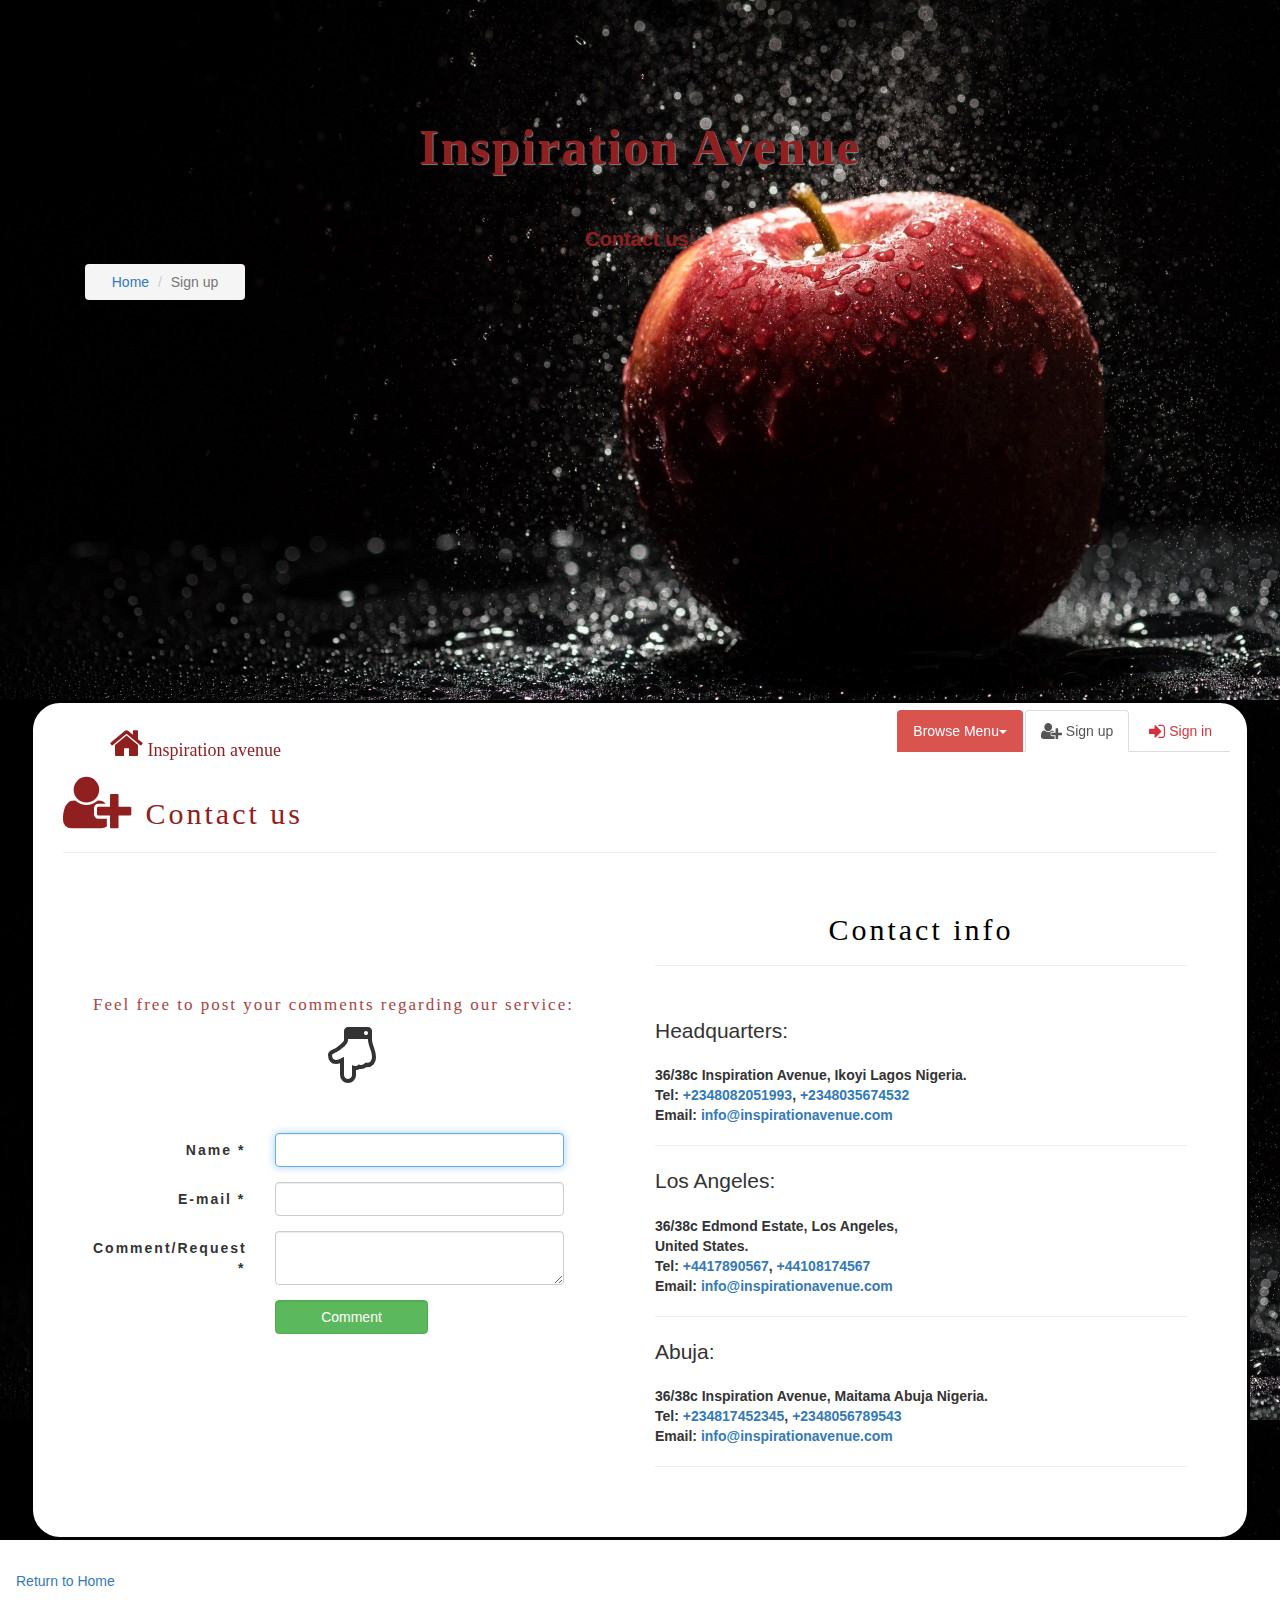
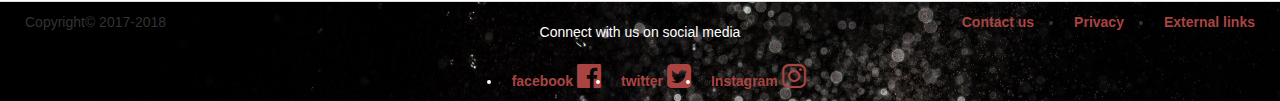
<file: contact.html>
<!DOCTYPE html>
<html>
<head>
    <meta name="viewport" content="width=device-width, initial scal=1">
<title>Inspiration avenue</title>
<link rel="stylesheet" href="css/bootstrap.css">
<link rel="stylesheet" href="css/style.css">
<link rel="stylesheet" href="css/lightbox.css">
<link rel="stylesheet" href="css/font-awesome.css">
<link rel="stylesheet" href="css/aos.css">
<script src="js/jquery.js"></script>
<script src="js/lightbox.js"></script>
<script src="js/bootstrap.js"></script>
  <script src="js/aos.js"></script>
   <script src="js/jquery.nicescroll.js"></script>
<link rel="icon" type="image/png" href="images/icon2.jpg"/>
<script>
    $(document).ready(function(){
        $('[data-toggle="popover"]').popover()
    })</script>
    <script>
    $(document).ready(function(){
        $("html").niceScroll();
    });
    </script>

</head>
<body>

   
     
        
   <div class="container1">
   
<nav class="navbar  navbar-custom navbar-fixed-top">
<div class="col-md-12"> 
<div class="navbar-header">
<a href="index.html" class="navbar-brand"><span class="fa fa-home fa-2x"></span> Inspiration avenue</a>
</div>
<ul class="nav nav-tabs navbar-right">
<li class="dropdown"><a href="#" class="dropdown-toggle btn btn-danger" data-toggle="dropdown">Browse Menu<span class="caret"></span>
<ul class="dropdown-menu"> Menu
    <li><a href="index.html" class="text-success">Home</a></li>
<li><a href="services.html" class="text-success">Services</a></li>
<li><a href="about.html" class="text-success">About us</a></li>
<li class="active"><a href="contact.html" class="text-success">Contact us</a></li>
</ul>
</li>
<li class="active"><a href="#" class="text-danger" ><span class="fa fa-user-plus fa-lg"></span> Sign up</a></li>
<li>
<div class="panel-group" id="parentpanel2">
                       <div class="panel">
                         
                               <a href="#panel2" style="color:#D43439;"data-parent="#parentpanel2" data-toggle="collapse">
                                   <li style="color:#D43439;"><span class="fa fa-sign-in fa-lg"></span> Sign in</li>
                                   <div id="panel2" class="panel-collapse collapse">
                                       <div class="panel-body">
                                           <form>
                           <div class="form-group">
                               <label for="sign-in" style="color:#DB958A;">Username</label>
                               <input type="text" id="sign-in" class="form-control" placeholder="Enter your username">
                               </div>
                                <div class="form-group">
                               <label for="sign-in" style="color:#DB958A;">Password</label>
                               <input type="password" id="sign-in"class="form-control" placeholder="Enter your password">
                               </div>
                               <div class="form-group">
                               <input type="submit" id="Sign-in" value="Login" class=" btn btn-danger form-control">
                               </div>
                               </form>
                               </div></div></div></div>
                               </li>
</ul>
</div>
</nav>
 <div class="header"  style="background: url('images/img4.jpg'); background-size:100%;" >
    <div class="text-center">
        <h1 class="text-primary aos-item" data-aos='fade-left'>Inspiration Avenue</h1><br><br>
        <p class="text-primary">Contact us:</p>

        <div class="container">
    <div class="col-md-2">
    
      <ul class="breadcrumb">
     <li><a href="index.html">Home</a></li>
      <li class="active">Sign up</a></li>
      </ul>
             </div>   </div>

    </div>
 
    </div>
  


    
 <div class="body3-container" style="background: url('images/img4.jpg')">
     <div class="container-fluid">
       <div class="col-md-12">

<div id="body3" >    
  <div id="registration">  
     
       <div class="page-header aos-item" data-aos='zoom-out'><h2 class="text-danger"><span class="fa fa-user-plus fa-2x"></span> Contact us</h2></div>

    
     <div class="col-md-6 ">
        
        <div class="container-fluid">
          <div id="commentbox">
               <br><br><br> <br><br><br>
<form class="form-horizontal">
      <p class="text-danger" style="letter-spacing:2px; font-size:17px; font-family:impact;">Feel free to post your comments regarding our service:<p>
 
  <p class="text-center"><i class="fa fa-hand-o-down fa-4x"></i></p><br><br>
    <div class="form-group">
        <label for="name" class="col-md-4 control-label">Name *</label>
        <div class="col-md-7">
        <input type="text"  id="name" class="form-control" autofocus required>
    </div></div>
    <div class="form-group">
        <label for="name" class="col-md-4 control-label">E-mail *</label>
        <div class="col-md-7">
        <input type="text" id="name" class="form-control" required>
  </div>
    </div>
    <div class="form-group">
        <label for="name" class="col-md-4 control-label">Comment/Request *</label>
        <div class="col-md-7">
        <textarea class="form-control" required></textarea>
  </div>
    </div>
  
                <div class="form-group">
                    <div class="col-md-4 col-md-offset-4">
                    <input type="submit" value="Comment" class="form-control btn btn-success">
                    </div></div>
        </form> 
     </div>
             </div></div>  
<div class="container-fluid">
    
 <div class="col-md-6">
     
     <div class="page-header aos-item" data-aos='zoom-in'>
         <h2 class="text-center" style="color:black;">Contact info</h2></div>
     <br>
   
   <address style="font-weight:bold;">
     <h4 class="lead aos-item" data-aos='fade-left'>Headquarters:</h4>
     36/38c Inspiration Avenue, Ikoyi Lagos Nigeria.<br>
     Tel:<a href="tel:+2348082051993"> +2348082051993</a>, <a href="tel:+2348035674532">+2348035674532</a><br>
   Email: <a href="mailto:Info@inspirationavenue.com">info@inspirationavenue.com</a><br>
</address>
<hr>
<address style="font-weight:bold;">
     <h4 class="lead aos-item" data-aos='fade-left'>Los Angeles:</h4>
     36/38c Edmond Estate, Los Angeles,<br>
     United States.<br>
     Tel: <a href="tel:+4417890567"> +4417890567</a>, <a href="tel:+44108174567">+44108174567</a><br>
   Email: <a href="mailto:Info@inspirationavenue.com">info@inspirationavenue.com</a><br>
</address><hr>
 <address style="font-weight:bold;">
     <h4 class="lead aos-item" data-aos='fade-left'>Abuja:</h4>
     36/38c Inspiration Avenue, Maitama Abuja Nigeria.<br>
     Tel: <a href="tel:+234817452345"> +234817452345</a>, <a href="tel:+2348056789543">+2348056789543</a><br>
   Email: <a href="mailto:Info@inspirationavenue.com">info@inspirationavenue.com</a><br>
</address><hr>
     </div></div><br>
   </div>
     </div></div>      
</div>

</div>
   <div class="clearfix"></div>
</div>

 <br>
<ul class="nav nav-tabs">
    <li><a href="index.html" >Return to Home</a></li>
 </ul>
 </div>
 <div class="clearfix"></div>
  <footer style="background:url('images/img4.jpg');" class="img-responsive">
    <div class="col-md-4">
     <div id="footer1" >
    <p>Copyright&copy 2017-2018</p>
     
     </div></div>
     <div class="col-md-4" >
         <div id="footer-middle">
        <p class="text-center"> Connect with us on social media</p>
        <ul>
            
             
       <li> <a href="#" class="text-danger">facebook <span class="fa fa-facebook-official fa-2x"></span></a></li>
      <li>  <a href="#" class="text-danger">twitter <span class="fa fa-twitter-square fa-2x"></span></a></li>
        <li>  <a href="#" class="text-danger">Instagram <span class="fa fa-instagram fa-2x"></span></a></li>
      </ul>
        
     </div></div>
     <div class="col-md-4">
     <div id="footer2">
         <ul>
             <li class="active" ><a href="contact.html" class="text-danger">Contact us</a></li>
              <li><a href="#" class="text-danger">Privacy</a></li>
               <li><a href="#" class="text-danger">External links</a></li>
         </ul>
         </div></div>
 <div class="clearfix"></div>
     </footer>
   </div>

    </body>
         <script>
      AOS.init({
        easing: 'ease-in-out-sine'
      });
    </script>
    </html>
</file>
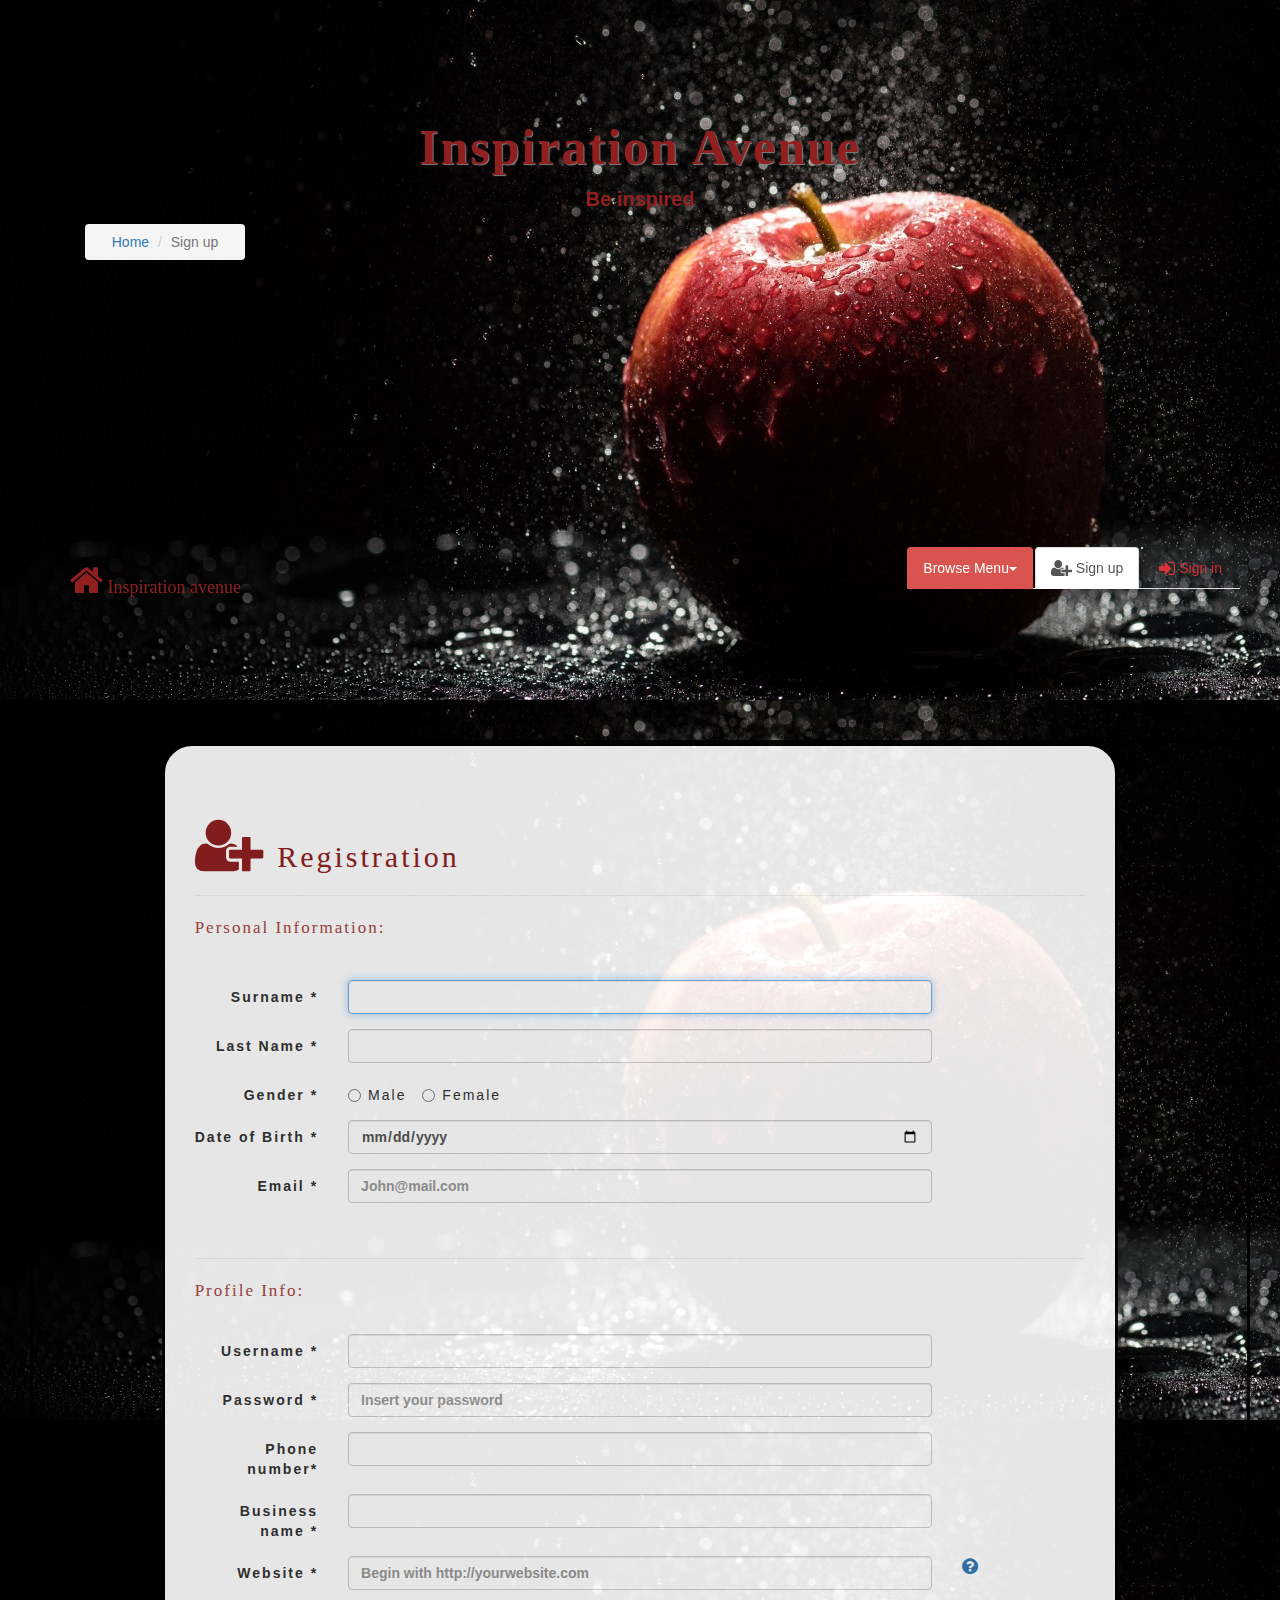
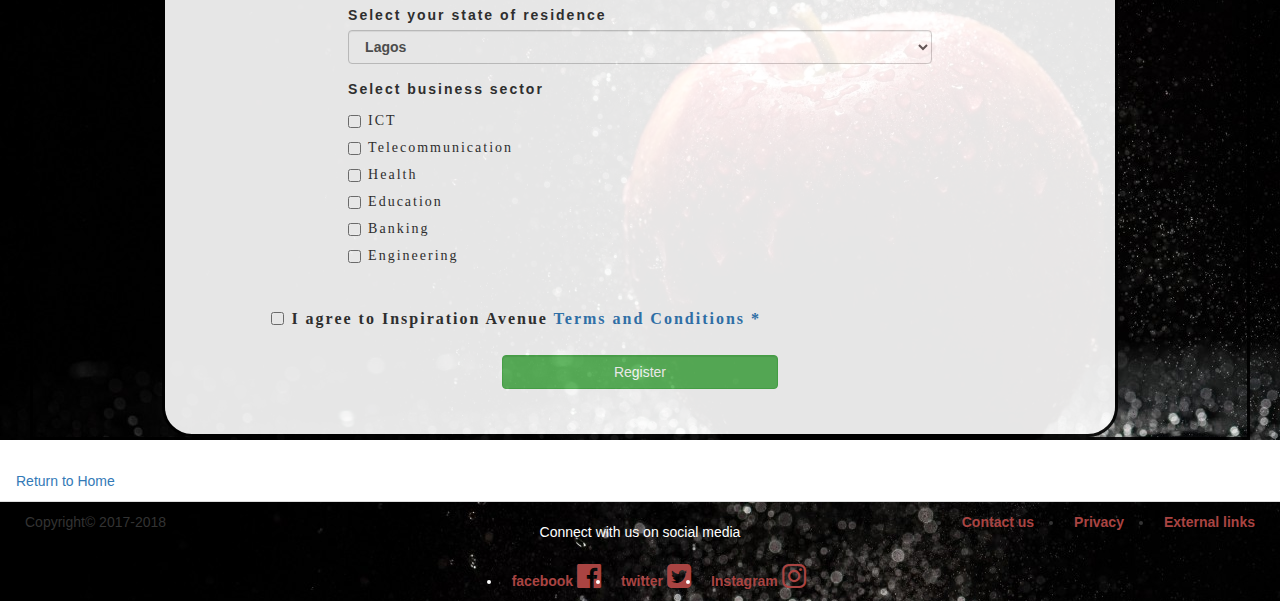
<file: registration.html>
<!DOCTYPE html>
<html>
<head>
<title>Inspiration avenue</title>
<link rel="stylesheet" href="css/bootstrap.css">
<link rel="stylesheet" href="css/font-awesome.css">
<link rel="stylesheet" href="css/style.css">
<script src="js/jquery.js"></script>
<script src="js/bootstrap.js"></script>
<link rel="icon" type="image/png" href="images/icon2.jpg"/>
<script>
    $(document). ready(function(){
        $('[data-toggle="tooltip"]').tooltip()
    })
    </script>
</head>
<body>

   
     
        
   <div class="container1">
   
<nav class="navbar  navbar-custome navbar-fixed-top">
<div class="col-md-12"> 
<div class="navbar-header">
<a href="index.html" class="navbar-brand"><span class="fa fa-home fa-2x"></span> Inspiration avenue</a>
</div>
<ul class="nav nav-tabs navbar-right">
<li class="dropdown"><a href="#" class="dropdown-toggle btn btn-danger" data-toggle="dropdown">Browse Menu<span class="caret"></span>
<ul class="dropdown-menu">Menu
    <li><a href="index.html" class="text-success">Home</a></li>
<li><a href="services.html" class="text-success">Services</a></li>
<li><a href="about.html" class="text-success">About us</a></li>
<li><a href="contact.html" class="text-success">Contact us</a></li>
</ul>
</li>
<li class="active"><a href="#" class="text-danger" ><span class="fa fa-user-plus fa-lg"></span> Sign up</a></li>
<li>
<div class="panel-group" id="parentpanel2">
                       <div class="panel">
                         
                               <a href="#panel2" style="color:#D43439;"data-parent="#parentpanel2" data-toggle="collapse">
                                   <li style="color:#D43439;"><span class="fa fa-sign-in fa-lg"></span> Sign in</li>
                                   <div id="panel2" class="panel-collapse collapse">
                                       <div class="panel-body">
                                           <form>
                           <div class="form-group">
                               <label for="sign-in" style="color:#DB958A;">Username</label>
                               <input type="text" id="sign-in" class="form-control" placeholder="Enter your username">
                               </div>
                                <div class="form-group">
                               <label for="sign-in" style="color:#DB958A;">Password</label>
                               <input type="password" id="sign-in"class="form-control" placeholder="Enter your password">
                               </div>
                               <div class="form-group">
                               <input type="submit" id="Sign-in" value="Login" class=" btn btn-danger form-control">
                               </div>
                               </form>
                               </div></div></div></div>
                               </li>
</ul>
</div>
</nav>
 <div class="header"  style="background: url('images/img4.jpg');" >
    <div class="text-center">
        <h1 class="text-primary">Inspiration Avenue</h1>
        <p class="text-primary">Be inspired</p>

        <div class="container">
    <div class="col-md-2">
    
      <ul class="breadcrumb">
     <li><a href="index.html">Home</a></li>
      <li class="active">Sign up</a></li>
      </ul>
             </div>   </div>

    </div>
 
    </div>
  


    
 <div class="body3-container" style="background: url('images/img4.jpg')">
     <div class="container-fluid">
  
<br><br>
      
      
     <div class="col-md-12">
         <div id="body3-container2">
<div id="body3" >
         <div class="container-fluid">
         <div class="col-md-10 col-md-offset-1">
       <div id="registration">
     
       <div class="page-header"><h2 class="text-danger"><span class="fa fa-user-plus fa-2x"></span> Registration</h2></div>


   
<form class="form-horizontal">
      <p class="text-danger" style="letter-spacing:2px; font-size:17px; font-family:impact;">Personal Information:<p><br>
    <div class="form-group">
        <label for="name" class="col-md-2 control-label">Surname *</label>
        <div class="col-md-8">
        <input type="text"  id="name" class="form-control" autofocus required>
    </div></div>
    <div class="form-group">
        <label for="name" class="col-md-2 control-label">Last Name *</label>
        <div class="col-md-8">
        <input type="text" id="name" class="form-control" required>
  </div>
    </div>
    <div class="form-group">
         
        <label class="control-label col-md-2">Gender *</label>
        <div class="col-md-8">
       <label class="radio-inline "> <input type="radio" name="gender" value="male" required> Male </label>
     <label class="radio-inline "> <input type="radio" name="gender" value="female" required>Female </label>   
        </div></div>
          
          <div class="form-group">
        <label for="name" class="col-md-2 control-label">Date of Birth *</label>
        <div class="col-md-8">
        <input type="date" id="name" class="form-control" required>
    </div></div>
          <div class="form-group">
            <label for="name" class="col-md-2 control-label">Email *</label>
            <div class="col-md-8">
         <input type="email" id="name" class="form-control" required placeholder="John@mail.com">
            </div>
         </div><br><hr>
       <p class="text-danger" style="letter-spacing:2px; font-size:17px; font-family:impact;">Profile Info:</p><br>
        <div class="form-group">
            <label for="name" class="col-md-2 control-label">Username *</label>
            <div class="col-md-8">
         <input type="text" id="name" class="form-control" required>
            </div></div>

            <div class="form-group">
            <label for="name" class="col-md-2 control-label">Password *</label>
            <div class="col-md-8">
         <input type="password" id="name" class="form-control" required placeholder="Insert your password" >
            </div>
         </div>
        
          <div class="form-group">
            <label for="name" class="col-md-2 control-label">Phone number*</label>
           <div class="col-md-8">
         <input type="number" id="name" class="form-control" required>
            </div></div>
           <div class="form-group">
            <label for="name" class="col-md-2 control-label">Business name *</label>
           
            <div class="col-md-8">
         <input type="text" id="name" class="form-control" required>
            </div>
            </div>
             <div class="form-group">
            <label for="name" class="col-md-2 control-label">Website *</label>
            <div class="col-md-8">
         <input type="url" id="name" class="form-control" placeholder="Begin with http://yourwebsite.com" ></div>
         <div class="col-md-2">
        <a href="#" data-toggle="tooltip" title="Begin with http://yourdomain.com. for example: http://inspiration avenue.com." data-placement="right"> 
         <span class="fa fa-question-circle  fa-lg"></span> </a></div></div>
</a>
            <div class="form-group">
                <div class="col-md-8 col-md-offset-2">
                <label>Select your state of residence</label>
                <select class="form-control">
                    <option>Lagos</option>
                     <option>Abuja</option>
                      <option>Portharcourt</option>
                       <option>Kano</option>
                </select>
            </div></div>
             <div class="form-group">
                   <div class="col-md-8 col-md-offset-2">
            <label >Select business sector</label>
            <div class="checkbox">
                <label><input type="checkbox" value="ICT">ICT</label></div>
                <div class="checkbox">
                    <label><input type="checkbox" value="Telcom">Telecommunication</label></div>
                    <div class="checkbox">
                <label><input type="checkbox" value="health">Health</label></div>
                <div class="checkbox">
                <label><input type="checkbox" value="Education">Education</label></div>
                <div class="checkbox">
                <label><input type="checkbox" value="Banking">Banking</label></div>
                <div class="checkbox">
                <label><input type="checkbox" value="Engr">Engineering</label></div>
                </div><div class="clearfix"></div></div><br>
                <div class="form-group">
                    <div class="checkbox col-md-8 col-md-offset-1">
                        <label><input type="checkbox" value="submit" required><p style="font-weight:bold; font-size:16px; font-family:playbill;">I agree to Inspiration Avenue <a href="#" class="text-primary">Terms and Conditions *</a></p></label>
              </div></div>
                <div class="form-group">
                    <div class="col-md-4 col-md-offset-4">
                    <input type="submit" value="Register" class="form-control btn btn-success">
                    </div></div>
        </form> 
             
         
             </div>
             </div>
           
             </div>
</div>

</div>
   <div class="clearfix"></div>
</div>
</div>


 </div>
 <br>
<ul class="nav nav-tabs">
    <li><a href="index.html" >Return to Home</a></li>
 </ul>
 </div>
 <div class="clearfix"></div>
  <footer style="background:url('images/img4.jpg');" class="img-responsive">
    <div class="col-md-4">
     <div id="footer1" >
    <p>Copyright&copy 2017-2018</p>
     
     </div></div>
     <div class="col-md-4" >
         <div id="footer-middle">
        <p class="text-center"> Connect with us on social media</p>
        <ul>
            
             
       <li> <a href="#" class="text-danger">facebook <span class="fa fa-facebook-official fa-2x"></span></a></li>
      <li>  <a href="#" class="text-danger">twitter <span class="fa fa-twitter-square fa-2x"></span></a></li>
        <li>  <a href="#" class="text-danger">Instagram <span class="fa fa-instagram fa-2x"></span></a></li>
      </ul>
        
     </div></div>
     <div class="col-md-4">
     <div id="footer2">
         <ul>
             <li ><a href="contact.html" class="text-danger">Contact us</a></li>
              <li><a href="#" class="text-danger">Privacy</a></li>
               <li><a href="#" class="text-danger">External links</a></li>
         </ul>
         </div></div>
 <div class="clearfix"></div>
     </footer>
   </div>
</div>
    </body>
    </html>
</file>
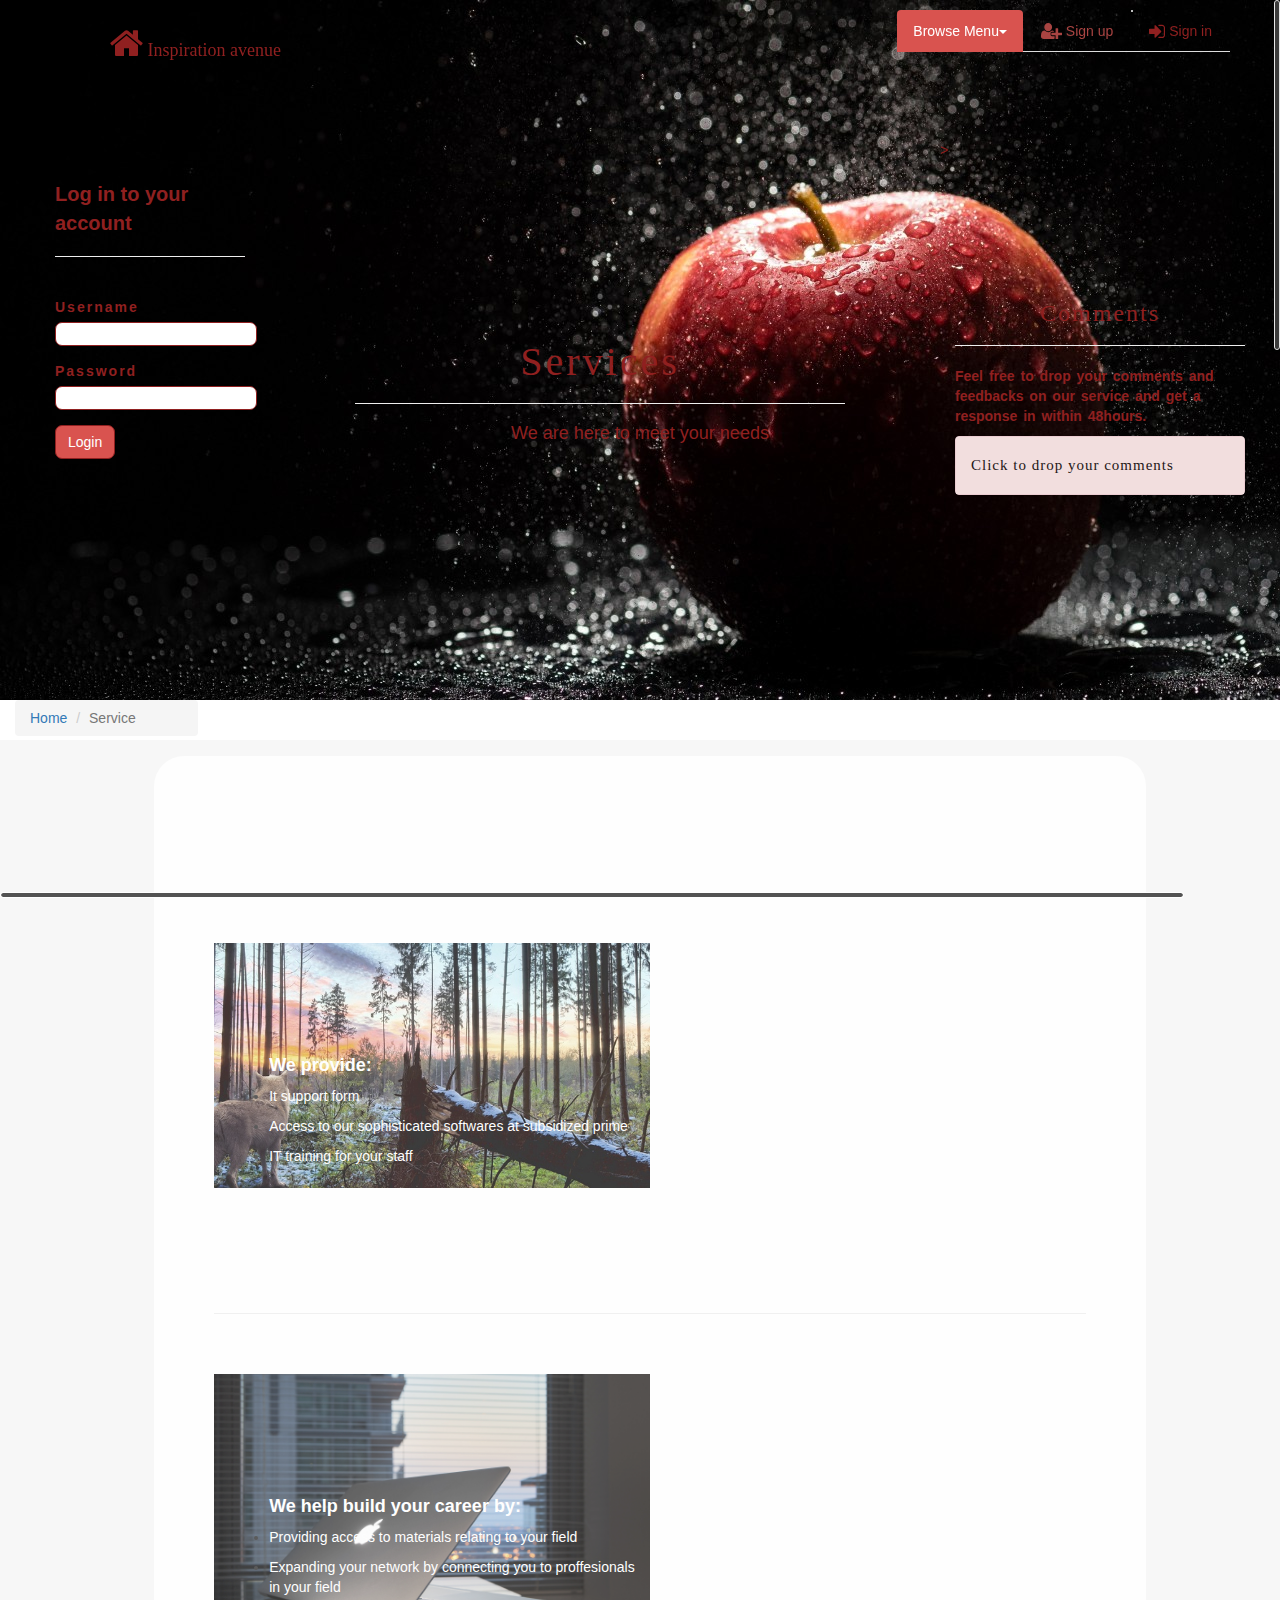
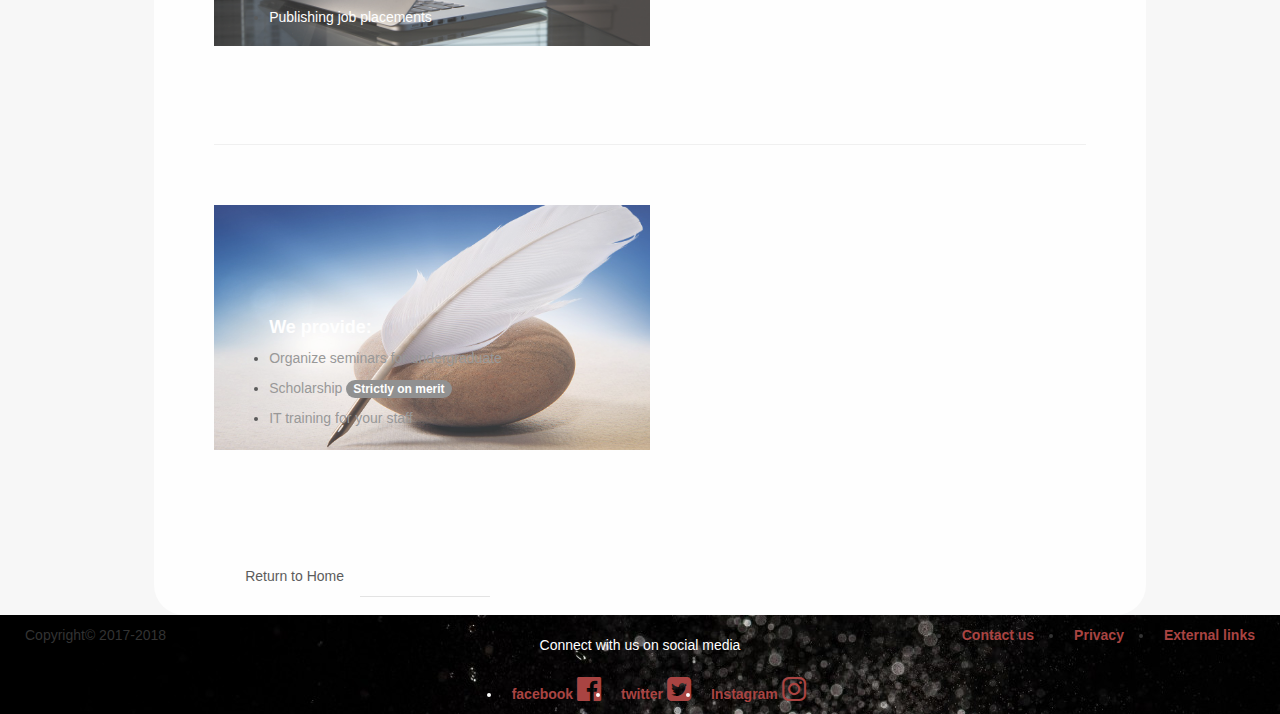
<file: services.html>
<!DOCTYPE html>
<html>
<head>
  <meta name="viewport" content="width=device-width, initial scal=1">  
<title>Inspiration avenue</title>
<link rel="stylesheet" href="css/bootstrap.css">
<link rel="stylesheet" href="css/style.css">
<link rel="stylesheet" href="css/lightbox.css">
<link rel="stylesheet" href="css/font-awesome.css">
<link rel="stylesheet" href="css/aos.css">
<script src="js/jquery.js"></script>
<script src="js/lightbox.js"></script>
<script src="js/bootstrap.js"></script>
  <script src="js/aos.js"></script>
   <script src="js/jquery.nicescroll.js"></script>
<link rel="icon" type="image/png" href="images/icon2.jpg"/>
<script>
    $(document).ready(function(){
        $('[data-toggle="popover"]').popover()
    })</script>
    <script>
    $(document).ready(function(){
        $("html").niceScroll();
    });
    </script>

</head>
<body>
   <div id="container1">

<nav class="navbar navbar-custom navbar-fixed-top">
  <div class="col-md-12">  
<div class="navbar-header">
<a href="index.html" class="navbar-brand"><span class="fa fa-home fa-2x"></span> Inspiration avenue</a>
</div>
<ul class="nav nav-tabs navbar-right">
<li class="dropdown"><a href="#" class="dropdown-toggle btn btn-danger" data-toggle="dropdown">Browse Menu<span class="caret"></span>
<ul class="dropdown-menu"> Menu
 <li><a href="index.html" class="text-success">Home</a></li>
<li class="active"><a href="services.html" class="text-success">Services</a></li>
<li><a href="about.html" class="text-success">About us</a></li>
<li><a href="contact.html" class="text-success">Contact us</a></li>
</ul>
</li>
<li><a href="registration.html" class="text-danger"><span class="fa fa-user-plus fa-lg"></span> Sign up</a></li>
<li>
<div class="panel-group" id="parentpanel2">
                       <div class="panel">
                         
                               <a href="#panel2" style="color:#902020;"data-parent="#parentpanel2" data-toggle="collapse">
                                   <li style="color:#902020;"><span class="fa fa-sign-in fa-lg"></span> Sign in</li>
                                   <div id="panel2" class="panel-collapse collapse">
                                       <div class="panel-body">
                                           <form>
                           <div class="form-group">
                             <label for="sign-in" style="color:#902020;">Username</label>
                               <input type="text" id="sign-in" class="form-control" placeholder="Enter your username">
                               </div>
                                <div class="form-group">
                               <label for="sign-in" style="color:#902020;">Password</label>
                               <input type="password" id="sign-in"class="form-control" placeholder="Enter your password">
                               </div>
                               <div class="form-group">
                               <input type="submit" id="Sign-in" value="Login" class=" btn btn-danger form-control">
                               </div>
                               </form>
                               </div></div></div></div>

                               </li>
</ul>
</div>
</nav>
 <div class="header"  style="background: url('images/img4.jpg'); background-size:100%;" >
  <div id="signinform">
 <div class="col-md-3">
       <div class="page-header">
           <p>Log in to your account</p>
           </div><br>
     <form>
         <div class="form-group">
             <label> Username</label>
             <input type="text" >
         </div>
          <div class="form-group">
             <label> Password</label>
             <input type="password" >
         </div>
          <div class="form-group">
             <input class="btn btn-danger" type="submit" value="Login" >
         </div>
         </form>
         </div>>

    <div class=" col-md-6  text-center">
        <div id="page-title">
        <div class="page-header  aos-item" data-aos='fade-left'>
        <h2 style="font-size:40px;"> Services</h2></div>
    
        <p class="text-primary"><h6 style="font-size:18px; color:#902020;">We are here to meet your needs</h6></p>
    </div>
        </div></div>
        <div class="col-md-row"><br><br><br></div>
       <div class="col-md-3">
            <div id="comments">
           <div class="page-header"><h3 class="text-center" style=" color:#902020;letter-spacing: 2px; font-family:impact;">
               Comments  
                </h3></div>
     <p style="font-weight:bold; color:#902020;font-size:14px;word-spacing: 2px; text-shadow:none;"> Feel free to drop your comments and feedbacks on our service
                   and get a response in within 48hours.</p>
                   
                   <div class="panel-group" id="parentpanel2">
                       <div class="panel panel-danger">
                           <div class="panel-heading">
                               <a href="#panel2" data-parent="#parentpanel2" data-toggle="collapse">
                                   <h4 style="color:#241616; font-family:impact; letter-spacing:1px; font-size:15px;">Click to drop your comments</h4></a></div>
                                   <div id="panel2" class="panel-collapse collapse">
                                       <div class="panel-body">
                                           <form>
                           <div class="form-group">
                               <label for="comment1">Name</label>
                               <input type="text" id="comment1" class="form-control">
                               </div>
                                <div class="form-group">
                               <label for="comment1">Email Address</label>
                               <input type="email" id="comment1"class="form-control">
                               </div>
                                <div class="form-group">
                               <label for="comment1">Comments</label>
                               <input type="textarea" id="comment1" class="form-control">
                               </div>
                                <div class="form-group">
                               <input type="submit" id="Submit" class=" btn btn-danger form-control">
                               </div>
                               </form>
                               </div></div></div></div>
  
                        </div>
           </div></div>
     
        
 <div class="col-md-2">
    <div id="container">   
      <ul class="breadcrumb">
     <li><a href="index.html">Home</a></li>
      <li class="active">Service</a></li>
      </ul>
                </div></div> 
 </div><br><br>
 
 <div class="container-fluid" style="background-color:#f7f7f7;">
    
<div class="col-md-10 col-md-offset-1">
      
      <div id="service-list" > 
   
         <div class="page-header  aos-item" data-aos='fade-left'>
        <h2 class="lead" style="font-size:30px;"><span class="fa fa-tasks fa-lg"></span> what we do</h2></div>
    
        <p><h5 style="font-weight:bold; color:white;">We are here to meet your needs, at Inspiiration avenue we:</h5></p><br>
        <div id="companies" style="background: url('images/img19.jpg') no-repeat; background-size:50%;">
        <div class="col-md-6">
            <div class="page-header  aos-item" data-aos='zoom-in'><h2>For registered companies</h2></div>
            <ul>
          <h4 style="font-weight:bold; color:white;"> We provide:</h4>
            <li><p style="color:white;">It support form</p></li>
             <li><p style="color:white;">Access to our sophisticated softwares at subsidized  prime </p></li>
              <li><p style="color:white;">IT training for your staff</p></li>
                  </ul>
              
             </div>
         <div class="container">
         <div class="col-md-4 col-md offset-2  aos-item" data-aos='zoom-out'>
               <div class="carousel slide" id="carousel1" data-ride="carousel">
            <ol class="carousel-indicators">
                <li data-target="#carousel1" data-slide-to="0" class="active"></li>
                <li data-target="#carousel1" data-slide-to="1"></li>
                <li data-target="#carousel1" data-slide-to="2"></li>
            </ol>
            <div class="carousel-inner">
                <div class="item active">
                    <img src="images/tech1.jpg" class="img-rsponsive">
                    <div class="carousel-caption">
                        <h3>IT support</h3>
                        </div>
                </div>
                <div class="item">
                    <img src="images/tech2.jpg" class="img-rsponsive">
                    <div class="carousel-caption">
                        <h3>Ideas</h3>
                        </div>
        
                    </div>
                     <div class="item">
                    <img src="images/tech3.jpg" class="img-rsponsive">
                     <div class="carousel-caption">
                        <h3>Innovation</h3>
                        </div>
                    </div>
                    
                    </div>
                 <a href="#carousel1" data-slide="prev" class="left-coursel-control"><span class="glyphicon glyphicon-chevron-left"></span></a>
                <a href="#carousel1" data-slide="next" class="right-carousel-control"><span class="glyphicon glyphicon-chevron-right"></span></a>
                </div>
                    </div></div>
         </div><br><hr><br><br>
         <div id="professionals" style="background: url('images/img20.jpg') no-repeat; background-size:50%;">
        <div class="col-md-6">
             <div class="page-header  aos-item" data-aos='zoom-in'><h2>Business Professionals<h2></div>
            <ul>
          <h4 style="font-weight:bold; color:white;"> We help build your career by:</h4>
            <li><p style="color:white;">Providing access to materials relating to your field</p></li>
             <li><p style="color:white;">Expanding your network by connecting you to proffesionals in your field </p></li>
              <li><p style="color:white;">Publishing job placements</p></li>
                  </ul>
        </div>
         <div class="container">
        <div class="col-md-4 col-md offset-2  aos-item" data-aos='zoom-out'>
              <div class="carousel slide" id="carousel1" data-ride="carousel">
            <ol class="carousel-indicators">
                <li data-target="#carousel1" data-slide-to="0" class="active"></li>
                <li data-target="#carousel1" data-slide-to="1"></li>
                <li data-target="#carousel1" data-slide-to="2"></li>
            </ol>
            <div class="carousel-inner">
                <div class="item active">
                    <img src="images/slide4.jpg" class="img-rsponsive">
                    <div class="carousel-caption">
                        <h3>Lets take you there</h3>
                        </div>
                </div>
                <div class="item">
                    <img src="images/slide5.jpg" class="img-rsponsive">
                    <div class="carousel-caption">
                        <h3>Nature at its best</h3>
                        </div>
        
                    </div>
                     <div class="item">
                    <img src="images/slide6.jpg" class="img-rsponsive">
                     <div class="carousel-caption">
                        <h3>Access to cutting edge technologies</h3>
                        </div>
                    </div>
                    
                    </div>
                 <a href="#carousel1" data-slide="prev" class="left-coursel-control"><span class="glyphicon glyphicon-chevron-left"></span></a>
                <a href="#carousel1" data-slide="next" class="right-carousel-control"><span class="glyphicon glyphicon-chevron-right"></span></a>
                </div>
                    </div></div>
        </div><br><hr><br><br>
        <div id="student" style="background: url('images/tech2.jpg') no-repeat; background-size:50%;">
        <div class="col-md-6">
 <div class="page-header  aos-item" data-aos='zoom-in'><h2>Undergraduates</h2></div>
            <ul>
          <h4 style="font-weight:bold; color:white;"> We provide:</h4>
            <li><p style="color:grey;">Organize seminars for undergraduate</p></li>
             <li><p style="color:grey;">Scholarship <span class="badge">Strictly on merit</span></p></li>
              <li><p style="color:grey;">IT training for your staff</p></li>
                  </ul>

        </div>
         <div class="container">
        <div class="col-md-4 col-md offset-2  aos-item" data-aos='zoom-out'>
              <div class="carousel slide" id="carousel1" data-ride="carousel">
            <ol class="carousel-indicators">
                <li data-target="#carousel1" data-slide-to="0" class="active"></li>
                <li data-target="#carousel1" data-slide-to="1"></li>
                <li data-target="#carousel1" data-slide-to="2"></li>
            </ol>
            <div class="carousel-inner">
                <div class="item active">
                    <img src="images/img9.jpg" class="img-rsponsive">
                    <div class="carousel-caption">
                        <h3>Hi-Tech</h3>
                        </div>
                </div>
                <div class="item">
                    <img src="images/img10.jpg" class="img-rsponsive">
                    <div class="carousel-caption">
                        <h3>Simplicity</h3>
                        </div>
        
                    </div>
                     <div class="item">
                    <img src="images/img11.jpg" class="img-rsponsive">
                     <div class="carousel-caption">
                        <h3>Balance</h3>
                        </div>
                    </div>
                    
                    </div>
                 <a href="#carousel1" data-slide="prev" class="left-coursel-control"><span class="glyphicon glyphicon-chevron-left"></span></a>
                <a href="#carousel1" data-slide="next" class="right-carousel-control"><span class="glyphicon glyphicon-chevron-right"></span></a>
                </div>
                    </div>
        </div>
        
        </div> 
        <br>
       <div class="col-md-4"> 
<ul class="nav nav-tabs">
    <li><a href="index.html" class="btn btn-default">Return to Home</a></li>
 </ul>
</div>

      </div>
        
        </div>
        
<br>
</div>
 <footer style="background:url('images/img4.jpg');" class="img-responsive" >
    <div class="col-md-4">
     <div id="footer1"   >
    <p>Copyright&copy 2017-2018</p>
     
     </div></div>
     <div class="col-md-4" >
         <div id="footer-middle">
        <p class="text-center"> Connect with us on social media</p>
        <ul>
            
       <li> <a href="#" class="text-danger">facebook <span class="fa fa-facebook-official fa-2x"></span></a></li>
      <li>  <a href="#" class="text-danger">twitter <span class="fa fa-twitter-square fa-2x"></span></a></li>
        <li>  <a href="#" class="text-danger">Instagram <span class="fa fa-instagram fa-2x"></span></a></li>
      </ul>
        
     </div></div>
     <div class="col-md-4">
     <div id="footer2">
         <ul>
             <li ><a href="contact.html" class="text-danger">Contact us</a></li>
              <li><a href="#" class="text-danger">Privacy</a></li>
               <li><a href="#" class="text-danger">External links</a></li>
         </ul>
         </div></div>
 <div class="clearfix"></div>
     </footer>
   </div>
</div>

    <script>
      AOS.init({
        easing: 'ease-in-out-sine'
      });
    </script>
                        </body>
</file>
<file: css/style.css>
.navbar-custom{
    margin:10px;
  
    margin-left:40px;
  
}
.navbar .navbar-header{
    margin-left:40px;
    font-family:impact;
    
}
.navbar .navbar-header .navbar-brand{
 color:#902020;

}
.navbar .nav-tabs{
    margin-right:25px;
}
.navbar a{}

.header{
    height:700px;
   padding-top: 100px;
    
  

  
}


.header h1{
    font-weight: bold;  
    font-size: 50px;  
    text-shadow:1px 1px 1px grey;
    font-family:impact;
    color:#902020;
    letter-spacing:2px;
    
}
.header p{
    font-weight:bold;
    font-size: 20px;
    
     color:#902020;
}
#signinform{
    padding:40px;
   
}
#signinform .page-header{
     margin-right:80px;
}


#signinform label{
 color:#902020;
}
#signinform input{
    border:1px solid #902020;
    border-radius:7px;
}

#part3{
    margin-left:50px;
   
    padding:2px 5px 5px 10px;
    -webkit-filter:opacity(90%);
  
  

}
#container1 #parentpanel2{
    color:#902020
}

.content1{
    margin-top:30px;
    

    height:500px;
    -webkit-filter: opacity(90%);

    


}
.carousel-inner{
   
     border:5px solid black;   
   
}

}
#carousel1{
   
  
}

.clearfix{
    clear:both;
}
#left-side{
   
   -webkit-filter:contrast(150%);
    border-radius:30px;
    background-size:100%;
    background:linear-gradient(#ECEBF0,  #ECEBF0 );
    -webkit-filter:opacity(70%);
  
    border:3px solid white;
}
#left-side h3{
    margin:30px 30px  0 30px;
    border-bottom:2px solid grey;
    font-family:impact;
}
#left-side p{
    margin:30px 30px 0 30px;
    font-weight:bold;
    line-height:30px;
    word-spacing:3px;
}
.btn2{
width:120px;
height:75px;
border-radius:30px;
font-size: 18px;
font-weight:italics;
}

#right-side{
    
    -webkit-filter:contrast(120%);
    border-radius:30px;
     background-size:100%;
     background:linear-gradient(#ECEBF0,  #ECEBF0 );
     -webkit-filter:opacity(70%);
     border:3px solid white;

}

#right-side h3{
    margin:30px 30px  0 30px;
    border-bottom:2px solid grey;
    font-family:impact;
}
#right-side p{
    margin:30px 30px 0 30px;
    font-weight:bold;
    line-height:30px;
    word-spacing:3px;
}

#body{

   padding:50px;
   background:linear-gradient(#282829,  #BCBBBC, #3A3A3A); 
   -webkit-filter:contrast(150%);
  
  
 
}
footer{
    
    background-size:100%;

}

footer #footer1{
    
    padding:10px;
    float:left;
    
}
footer #footer1 .h4{
    
   
}
footer #footer-middle{

}

footer #footer-middle ul li{
    float:left;
    padding:10px;
    font-weight:bold;
}

footer #footer2{
    float:right;
}

footer #footer2 ul li{
    float:left;
    padding:10px;
    font-weight:bold;
    margin-left:20px;
}

footer #footer2 ul li a:hover{
    color:#D43439;
}

footer #footer-middle{
    color:white;
    padding:20px;
}

#body2{
   padding:50px;
   -webkit-filter:contrast(120%);
    width:100%;
}
#top-body{
    background:linear-gradient(#ECEBF0,   #ECEBF0 );
    height:400px;
    -webkit-filter:opacity(90%);
    color:black;
    padding:35px;
    border-radius:20px;
     border:3px solid black;

    
    }

    #top-body2{
    background:linear-gradient(#ECEBF0,   #ECEBF0 );
    height:400px;
    -webkit-filter:opacity(85%);
   
    color:black;
    padding:35px;
    border-radius:20px;
     border:3px solid black;
    
    }
    .button{
       
        width:120px;
        height:120px;
        border:3px solid white;
        margin-left:44%;
      
        font-size:17px;
        font-family:impact;
        letter-spacing:2.5px;
        
    }



#product p a{
    color:#374595;
}
#product p a:hover{
    color:black;
}

.btn1 {
  display: inline-block;
  padding: 6px 12px;
  margin-bottom: 0;
  font-size: 14px;
  font-weight: normal;
  line-height: 1.42857143;
  text-align: center;
  white-space: nowrap;
  vertical-align: middle;
  -ms-touch-action: manipulation;
      touch-action: manipulation;
  cursor: pointer;
  -webkit-user-select: none;
     -moz-user-select: none;
      -ms-user-select: none;
          user-select: none;
  background-image: none;
  border: 1px solid transparent;
  border-radius: 4px;
}







 .btn1{
       
        width:120px;
        height:120px;
        margin-left:42.5%;
        border-radius:60px;
        font-size:17px;
        font-family:impact;
        letter-spacing:3px;
        
    }

#newsletter:hover{
    background-color:white;
  
}


#newsletter p a:hover{
    color:black;
}
#lower-body{
 
    background:linear-gradient(black, #BCBBBC, black) ;
    height:200px;
    border:2px solid #D43439;
}
#lower-body .inner-lower{
     color:black; 
   
}

 .thumbnail img{
  
  
}

#panel-img img{
    width:70px;
    height:70px;
    padding:5%;
    pading-bottom:7%;
}
/* Registration page*/


 .body3-container {
  background:linear-gradient(black,#DB958A,#515CA7,  #ECEBF0 );
-webkit-filter:contrast(100%);
}


.body3{
  margin-left:30px;
 

  
}
.page-header h2{
  font-family:impact;
  color:#902020;
  letter-spacing: 3px;
}
#body3-container2{
 border:3px solid black;
  -webkit-filter:opacity(90%);


}
#registration{
    background-color:white;
    padding:30px;
    
    border-radius:30px;
     border:3px solid black;
  
}
.form-group{
    font-weight:bold;
   letter-spacing: 2px;
}

form .form-group .checkbox{
    font-weight:bold; 
    font-family:impact;
}

/* Service page */


.header .page-header h2{
    font-size:20px;
    color:#902020;
    letter-spacing: 3px;
 
     
}


    #page-title{
    margin-top:200px;
         
  
}
#service-list{
    background-color:white;
    margin-left:20px;
    padding :10px 60px 60px;
    -webkit-filter:opacity(80%);
    border-radius:30px;
}

 #service-list img{
     width:350px;
     height:300px;
 } 

/* About us */


 #about-service img{
     width:400px;
     height:400px;
     border:3px dotted black;

 }

#service-list .page-header{
    font-weight:bold;
    color:#902020;
  
}
#service-list .page-header h3{
  font-size:30px;
  letter-spacing: 3px;
    font-family:impact;
    color:#902020;
}

#about-service2 h3{
  font-size:30px;
  letter-spacing: 3px;
    font-family:impact;
    color:#902020;
}

#service-list h5{
    color:#902020;
}

@media only screen and (max-width:480px){
.navbar-custom{
    margin:2px;
  
    margin-left:opx;
  
}
.navbar .navbar-header{
    margin-left:0px;
    font-family:impact;
    
}
.navbar .navbar-header .navbar-brand{
 color:#902020;

}
.navbar .nav-tabs{
    margin-right:20px;
}
.navbar a{
    font-size:9px;
}

.header{
    height:600px;
   padding-top: 5px;
    
  

  
}
.header h1{
    font-weight: bold;  
    font-size: 15px;  
    text-shadow:1px 1px 1px grey;
    font-family:impact;
    color:#902020;
    letter-spacing:0px;
    
}
.header p{
    font-weight:bold;
    font-size: 9px;
    
     color:#902020;
}
#signinform{
    padding:5px;
    padding-top:20px;
    
   
}
#signinform .page-header{
     margin-right:20px;
}


#signinform label{
 color:#902020;
 font-size:9px;
}
#signinform input{
    border:1px solid #902020;
    border-radius:7px;
    width:50%;
    font-size:9px;
}

#signinform btn{
    width:30px;
    font-size:9px;
}
#part3{
    margin-left:0pxpx;
   
    padding:1px 2px 2px 5px;
    -webkit-filter:opacity(90%);
  
  

}
#container1 #parentpanel2{
    color:#902020
}

.content1{
    margin-top:20px;
    

    height:500px;
    -webkit-filter: opacity(90%);

    


}
.carousel-inner{
   
     border:5px solid black;   
   
}


#carousel1{
   
  
}
.page-header1 h3{
     font-size:15px;
}
#page-header4 p{
    font-size:9px;
}

#page-header4 button{
    font-size:9px;
}
#modal2{
      font-size:10px;
}
#modal2 input{
    width:50%;
}
#about1{
    font-size:10px;
}
#about1 h3{
    font-size:14px;
}
 
.body{
  
}
#left-side{
    width:100%;
    margin-left:5px;
}
#left-side h3{
    margin-left:10px;
    border-bottom:1px solid grey;
    font-family:impact;
}
#left-side p{
   margin-left:8px;
    font-weight:bold;
    line-height:15px;
    word-spacing:1px;
}
.btn2{
width:60px;
height:35px;
border-radius:10px;
font-size: 9px;
font-weight:italics;
}

#right-side{
    
    -webkit-filter:contrast(120%);
    border-radius:10px;
     background-size:100%;
     background:linear-gradient(#ECEBF0,  #ECEBF0 );
     -webkit-filter:opacity(70%);
     border:3px solid white;

}

#right-side h3{
    margin-left:10px;
    border-bottom:2px solid grey;
    font-family:impact;
}
#right-side p{
   margin-left:7px;
    font-weight:bold;
    line-height:30px;
    word-spacing:3px;
}

#body{

   padding:30px;
   background:linear-gradient(#282829,  #BCBBBC, #3A3A3A); 
   -webkit-filter:contrast(150%);
}
  #top-body{
    background:linear-gradient(#ECEBF0,   #ECEBF0 );
    height:350px;
    -webkit-filter:opacity(90%);
    color:black;
    padding:5px;
    border-radius:20px;
     border:3px solid black;

    
    }

    #top-body2{
    background:linear-gradient(#ECEBF0,   #ECEBF0 );
    height:350px;
    -webkit-filter:opacity(85%);
   
    color:black;
    padding:5px;
    border-radius:20px;
     border:3px solid black;
    
    }
    .button{
       
        width:60px;
        height:60px;
        border:3px solid white;
        margin-left:0%;
      
        font-size:10px;
        font-family:impact;
        letter-spacing:1px;
        
    }



#product p a{
    color:#374595;
}
#product p a:hover{
    color:black;
}

.btn1 {
  display: inline-block;
  padding: 0px;
  margin-bottom: 0;
  font-size: 10px;
  font-weight: normal;
  line-height: 1;
  text-align: center;
  white-space: nowrap;
  vertical-align: middle;
  -ms-touch-action: manipulation;
      touch-action: manipulation;
  cursor: pointer;
  -webkit-user-select: none;
     -moz-user-select: none;
      -ms-user-select: none;
          user-select: none;
  background-image: none;
  border: 1px solid transparent;
  border-radius: 4px;
}







 .btn1{
       
        width:60px;
        height:60px;
        margin-left:10%;
        border-radius:60px;
        font-size:10px;
        font-family:impact;
        letter-spacing:1px;
        
    }

#newsletter:hover{
    background-color:white;
  
}


#newsletter p a:hover{
    color:black;
}
#lower-body{
    font-size:10px;
    background:linear-gradient(black, #BCBBBC, black) ;
    height:100px;
    border:2px solid #D43439;
}
#lower-body h4{
    font-size:10px;
   
   
  
}
#lower-body .inner-lower{
     color:black; 
   
}

 .thumbnail img{
  
  
}

#panel-img img{
    width:70px;
    height:70px;
    padding:5%;
    padding-bottom:7%;
}
footer p{
    font-size:12px;
    color:white;
}

}
</file>
